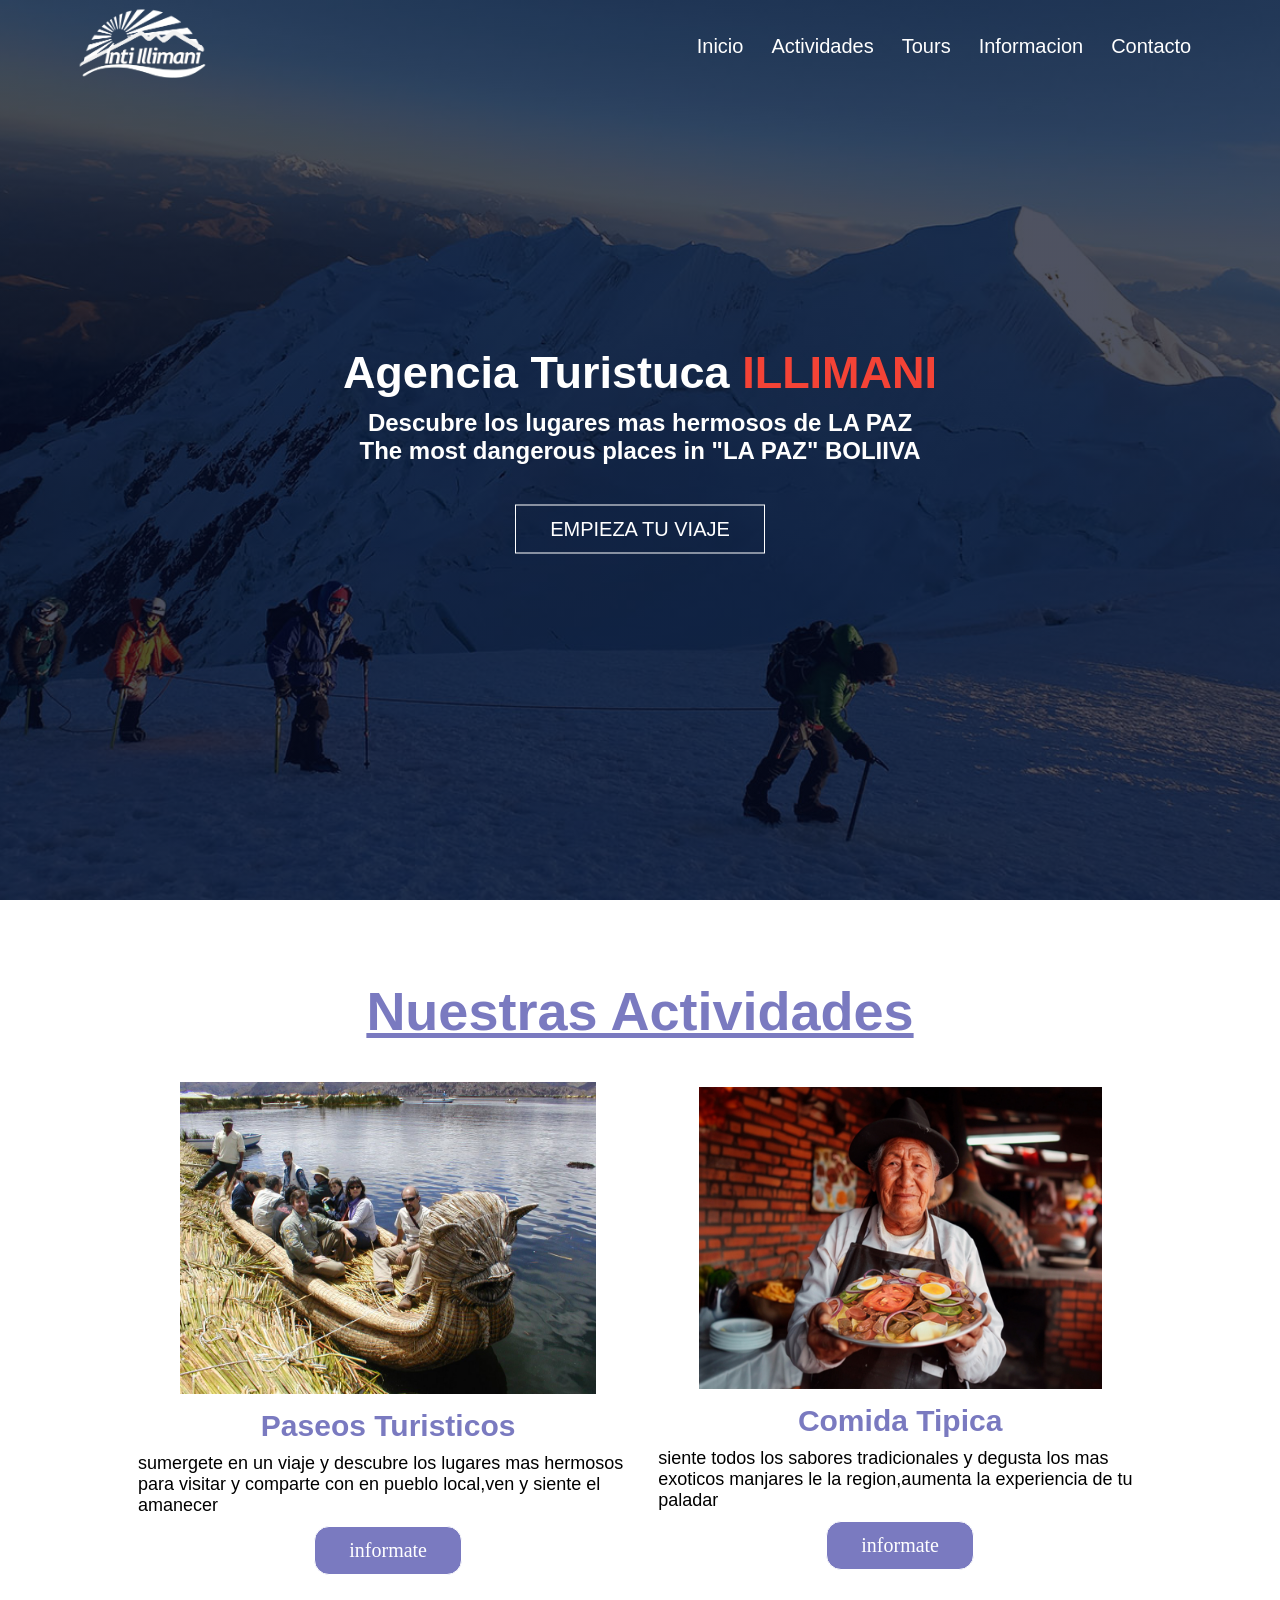
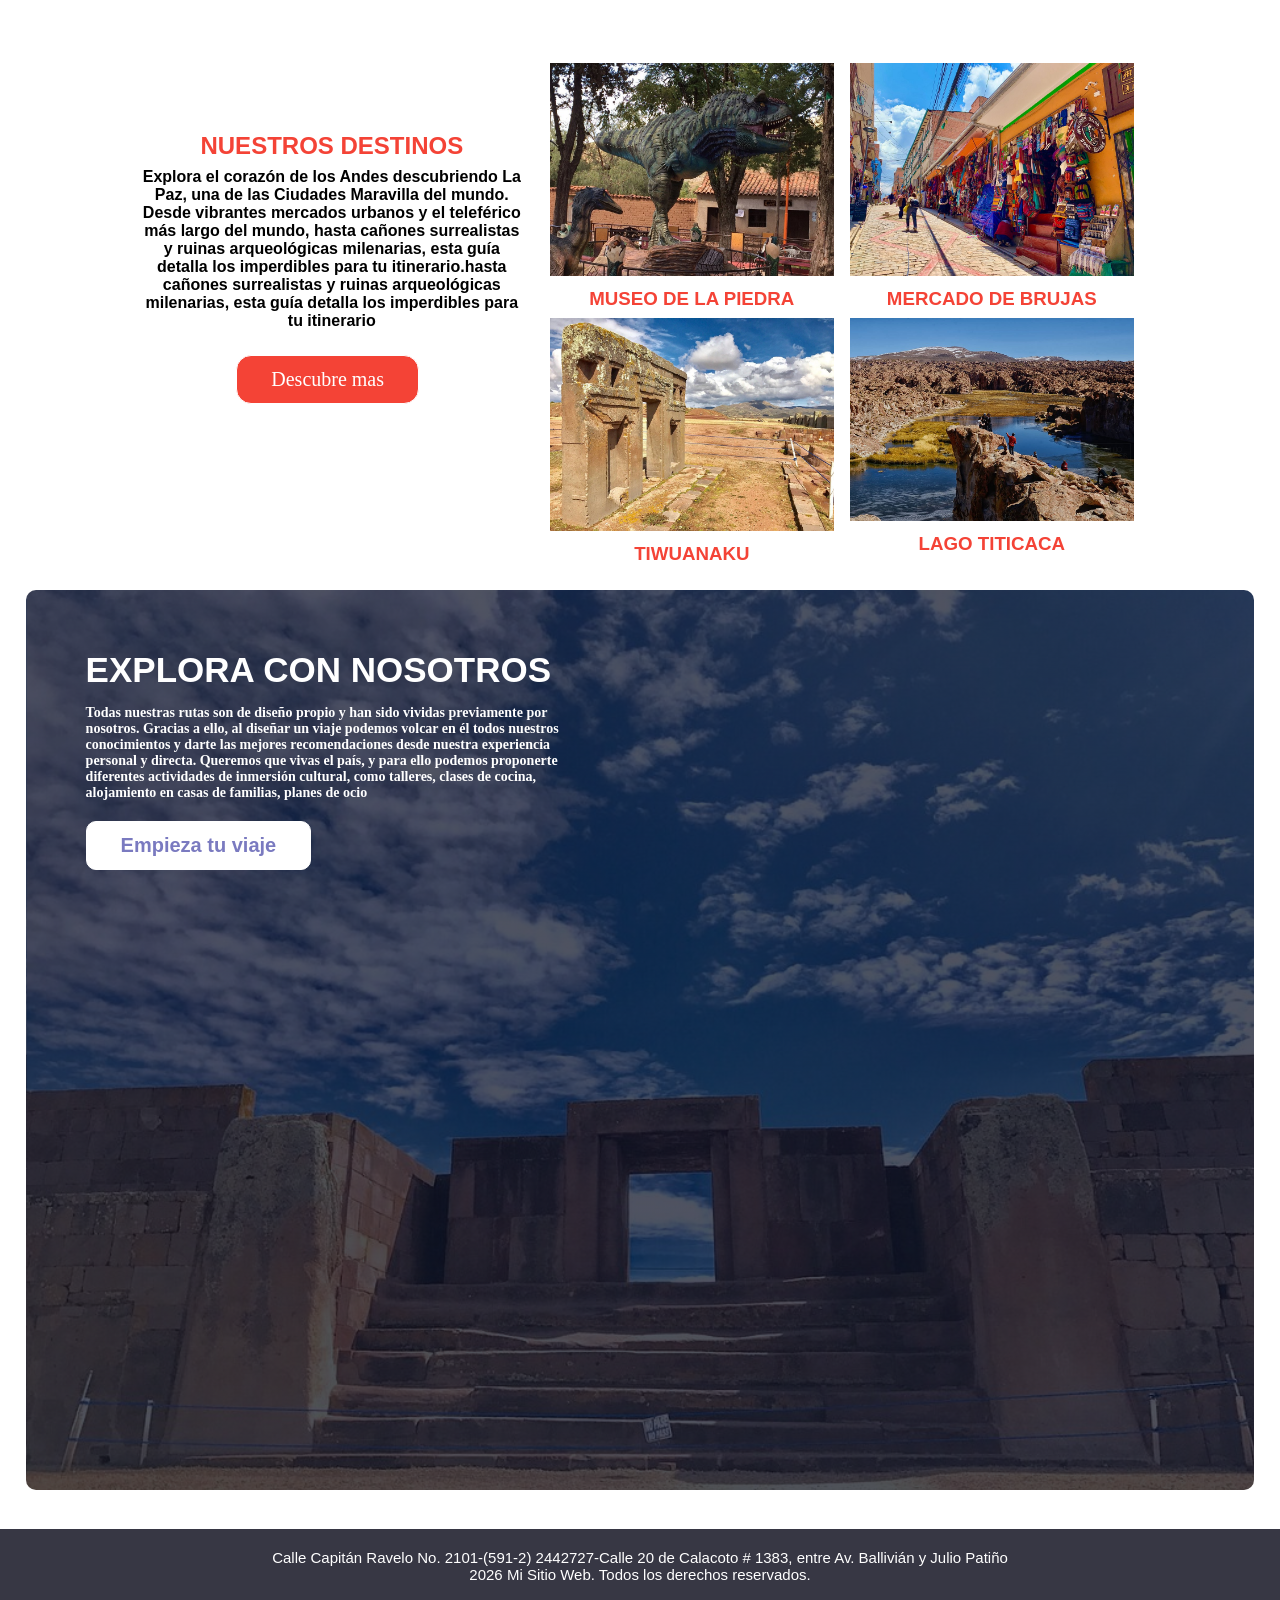
<file: index.html>
<!DOCTYPE html>
<html lang="en">
<head>
    <meta charset="UTF-8">
    <meta name="viewport" content="width=device-width, initial-scale=1.0">
    <title>Document</title>
    <link rel="stylesheet" href="stylepag1.css">
</head>
<body>
    <section class="header">
        <nav>
            <a href="index.html"><img src="imagenes/logo-white.png" alt=""></a>
            <div class="navl">
                <ul>
                    <li><a href="index.html">Inicio</a></li>
                    <li><a href="actividades.html">Actividades</a></li>
                    <li><a href="tours.html">Tours</a></li>
                    <li><a href="informacion.html">Informacion</a></li>
                    <li><a href="contacto.html">Contacto</a></li>
                </ul>
            </div>    
        </nav>
        <div class="text1">
            <h1>Agencia Turistuca   <samp class="illi">ILLIMANI</samp></h1>
            <h2>Descubre los lugares mas hermosos de LA PAZ <br>The most dangerous places in "LA PAZ" BOLIIVA</h2>
            <a href="" class="boton">EMPIEZA TU VIAJE</a>
        </div>


    </section>
    <section class="acti" id="activ">
        <div class="titulo">
            <h1>Nuestras Actividades</h1>
            
        </div>
        <div class="filas">
            <div class="colu">
                <img src="imagenes/Turismo-1-2.jpg" alt="">
                <h4>Paseos Turisticos</h4>
                <p>sumergete en un viaje y descubre los lugares mas hermosos para visitar y comparte con en pueblo local,ven y siente el amanecer </p>
                <a href="" class="boton">informate</a>
            </div>
            <div class="colu">
                <img src="imagenes/PLATOS-TIPICOS2-BLOG.jpg" alt="">
                <h4>Comida Tipica</h4>
                <p>siente todos los sabores tradicionales y degusta los mas exoticos manjares le la region,aumenta la experiencia de tu paladar  </p>
                <a href="" class="boton">informate</a>
            </div>

        </div>

    </section>
    <section class="tours">
        <div class="filat">
            <div class="colt">
                <h1>NUESTROS DESTINOS</h1>
                <P>Explora el corazón de los Andes descubriendo La Paz, una de las Ciudades Maravilla del mundo. Desde vibrantes mercados urbanos y el teleférico más largo del mundo, hasta cañones surrealistas y ruinas arqueológicas milenarias, esta guía detalla los imperdibles para tu itinerario.hasta cañones surrealistas y ruinas arqueológicas milenarias, esta guía detalla los imperdibles para tu itinerario</P>
                <a href="" class="boton">Descubre mas</a>
                </div>
                <div class="colimg">
                        <div class="ooo"><img src="imagenes/museo-de-la-piedras-cueva.jpg" alt="">   
                    <h3>MUSEO DE LA PIEDRA</h3></div>
             
                    
                    <div class="ooo"><img src="imagenes/mercado-de-las-brujas.jpg" alt="">
                    <h3>MERCADO DE BRUJAS</h3></div>
                    <div class="ooo"><img src="imagenes/photo1jpg.jpg" alt="">
                    <h3>TIWUANAKU</h3></div>
                    <div class="ooo"><img src="imagenes/eduardo-avaroa.jpg" alt="">
                    <h3>LAGO TITICACA</h3></div>

                </div>

            

        </div>    

    </section> 
    <section class="infor">
        <div class="explore">
        <h1>EXPLORA CON NOSOTROS</h1>
        <P>Todas nuestras rutas son de diseño propio y han sido vividas previamente por nosotros. Gracias a ello, al diseñar un viaje podemos volcar en él todos nuestros conocimientos y darte las mejores recomendaciones desde nuestra experiencia personal y directa. Queremos que vivas el país, y para ello podemos proponerte diferentes actividades de inmersión cultural, como talleres, clases de cocina, alojamiento en casas de familias, planes de ocio</P>
        <a href="" class="boton">Empieza tu viaje</a>
        </div> 

    </section>
    <section class="foter">
        <p>Calle Capitán Ravelo No. 2101-(591-2) 2442727-Calle 20 de Calacoto # 1383, entre Av. Ballivián y Julio Patiño</p>
        <p>2026 Mi Sitio Web. Todos los derechos reservados.</p>
    </section>
        
    
</body>
</html>
</file>
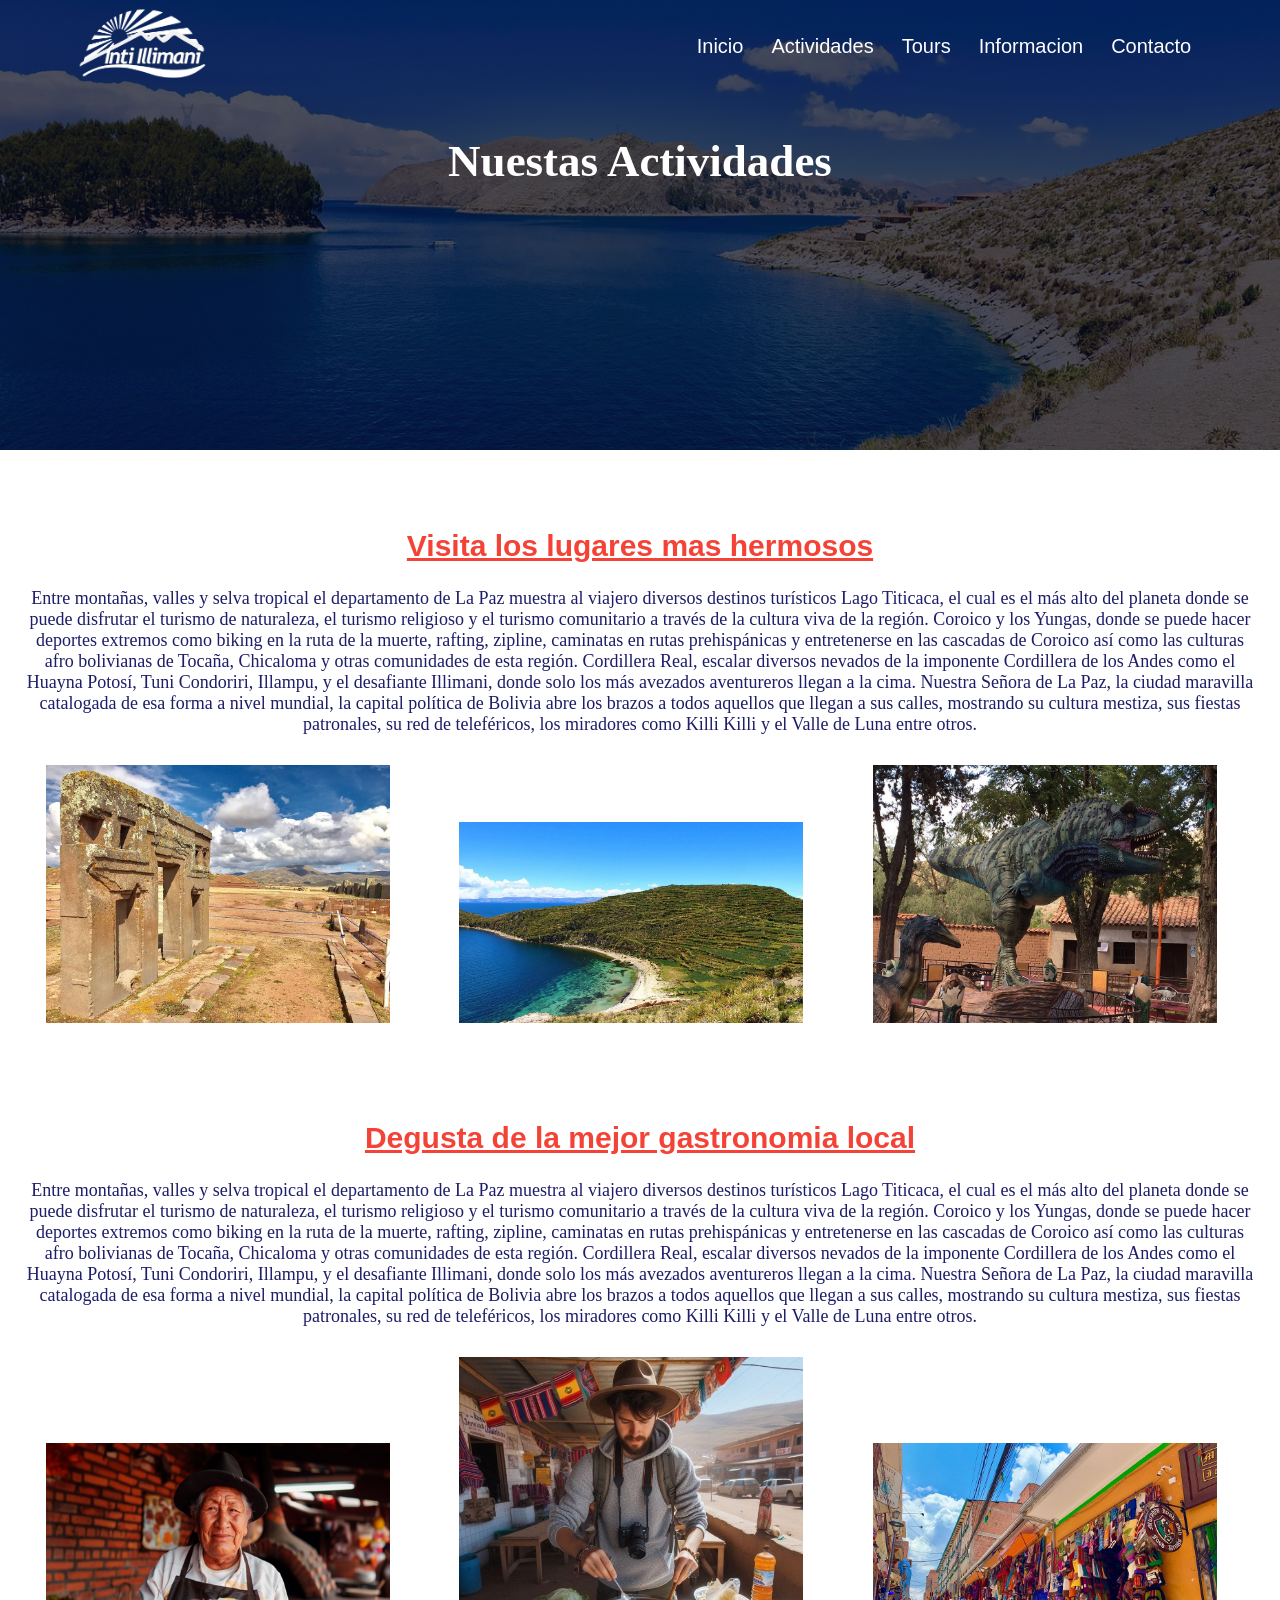
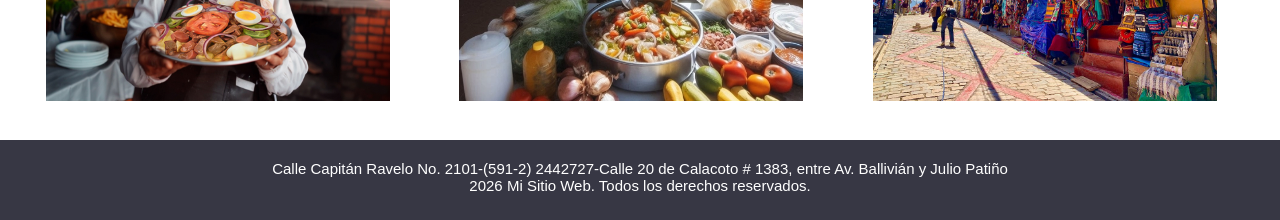
<file: actividades.html>
<!DOCTYPE html>
<html lang="en">
<head>
    <meta charset="UTF-8">
    <meta name="viewport" content="width=device-width, initial-scale=1.0">
    <title>Document</title>
    <link rel="stylesheet" href="stylepag1.css">
</head>
<body>
    <section class="subheader">
        <nav>
            <a href="index.html"><img src="imagenes/logo-white.png" alt=""></a>
            <div class="navl">
                <ul>
                    <li><a href="index.html">Inicio</a></li>
                    <li><a href="actividades.html">Actividades</a></li>
                    <li><a href="tours.html">Tours</a></li>
                    <li><a href="informacion.html">Informacion</a></li>
                    <li><a href="contacto.html">Contacto</a></li>
                </ul>
            </div>    
        </nav>
        <h1>Nuestas Actividades</h1>


    </section>
    <section class="activida">
        <div class="listac">
            <div class="via">
                <h1>Visita los lugares mas hermosos</h1>
                <p>Entre montañas, valles y selva tropical el departamento de La Paz muestra al viajero diversos destinos turísticos
                Lago Titicaca, el cual es el más alto del planeta donde se puede disfrutar el turismo de naturaleza, el turismo religioso y el turismo comunitario a través de la cultura viva de la región.
Coroico y los Yungas, donde se puede hacer deportes extremos como biking en la ruta de la muerte, rafting, zipline, caminatas en rutas prehispánicas y entretenerse en las cascadas de Coroico así como las culturas afro bolivianas de Tocaña, Chicaloma y otras comunidades de esta región.
Cordillera Real, escalar diversos nevados de la imponente Cordillera de los Andes como el Huayna Potosí, Tuni Condoriri, Illampu, y el desafiante Illimani, donde solo los más avezados aventureros llegan a la cima.
Nuestra Señora de La Paz, la ciudad maravilla catalogada de esa forma a nivel mundial, la capital política de Bolivia abre los brazos a todos aquellos que llegan a sus calles, mostrando su cultura mestiza, sus fiestas patronales, su red de teleféricos, los miradores como Killi Killi y el Valle de Luna entre otros.
</p>
    <div class="viai">
        <img src="imagenes/photo1jpg.jpg" alt="">
        <img src="imagenes/isla-del-sol.jpg" alt="">
        
        <img src="imagenes/museo-de-la-piedras-cueva.jpg" alt="">
    </div>
            </div>
        </div>
        <div class="listac">
            <div class="via">
                <h1>Degusta de la mejor gastronomia local</h1>
                <p>Entre montañas, valles y selva tropical el departamento de La Paz muestra al viajero diversos destinos turísticos
                Lago Titicaca, el cual es el más alto del planeta donde se puede disfrutar el turismo de naturaleza, el turismo religioso y el turismo comunitario a través de la cultura viva de la región.
Coroico y los Yungas, donde se puede hacer deportes extremos como biking en la ruta de la muerte, rafting, zipline, caminatas en rutas prehispánicas y entretenerse en las cascadas de Coroico así como las culturas afro bolivianas de Tocaña, Chicaloma y otras comunidades de esta región.
Cordillera Real, escalar diversos nevados de la imponente Cordillera de los Andes como el Huayna Potosí, Tuni Condoriri, Illampu, y el desafiante Illimani, donde solo los más avezados aventureros llegan a la cima.
Nuestra Señora de La Paz, la ciudad maravilla catalogada de esa forma a nivel mundial, la capital política de Bolivia abre los brazos a todos aquellos que llegan a sus calles, mostrando su cultura mestiza, sus fiestas patronales, su red de teleféricos, los miradores como Killi Killi y el Valle de Luna entre otros.
</p>
    <div class="viai">
        <img src="imagenes/PLATOS-TIPICOS2-BLOG.jpg" alt="">
        <img src="imagenes/153-image-407d137c-6a65-49a3-affc-2e7ca32bcad2_web.jpg.webp" alt="">
        
        <img src="imagenes/mercado-de-las-brujas.jpg" alt="">
    </div>
            </div>
        </div>
        
        
    </section>
    

    
    <section class="foter">
        <p>Calle Capitán Ravelo No. 2101-(591-2) 2442727-Calle 20 de Calacoto # 1383, entre Av. Ballivián y Julio Patiño</p>
        <p>2026 Mi Sitio Web. Todos los derechos reservados.</p>
    </section>
        
    
</body>
</html>
</file>
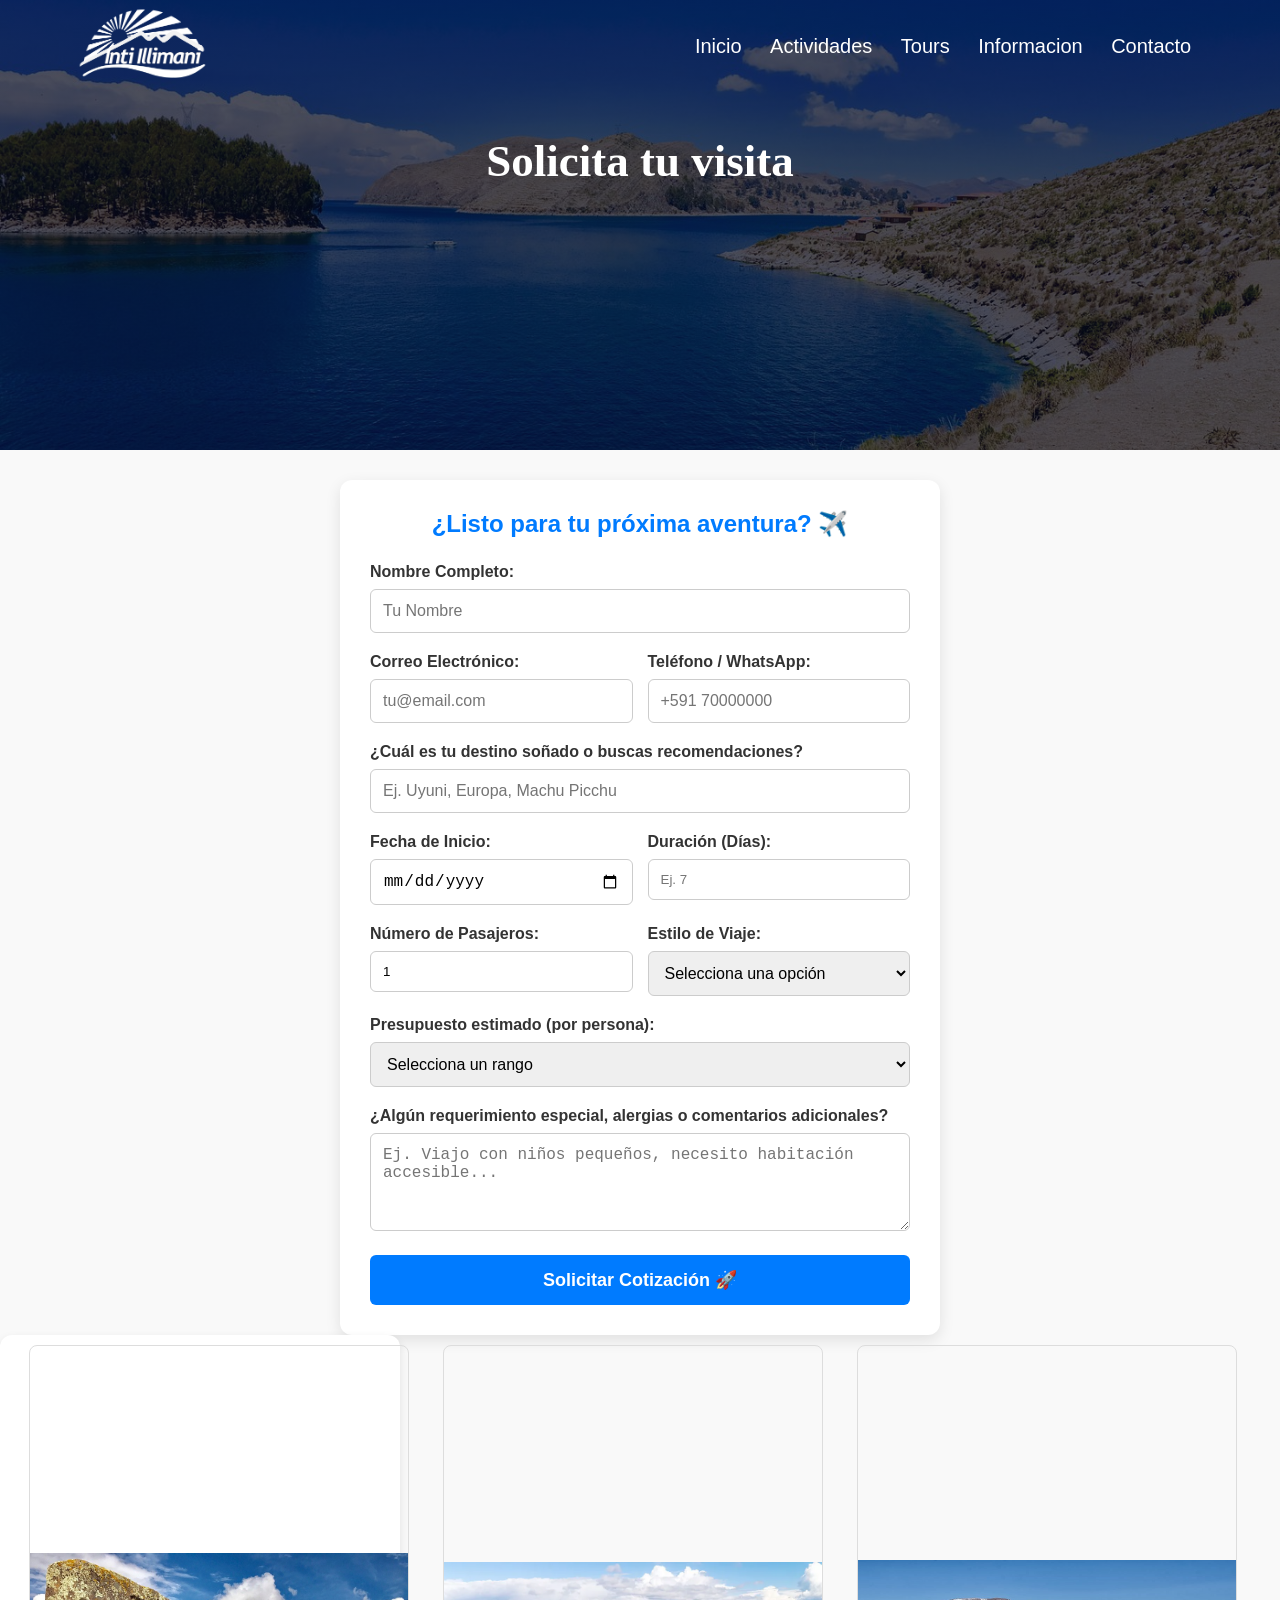
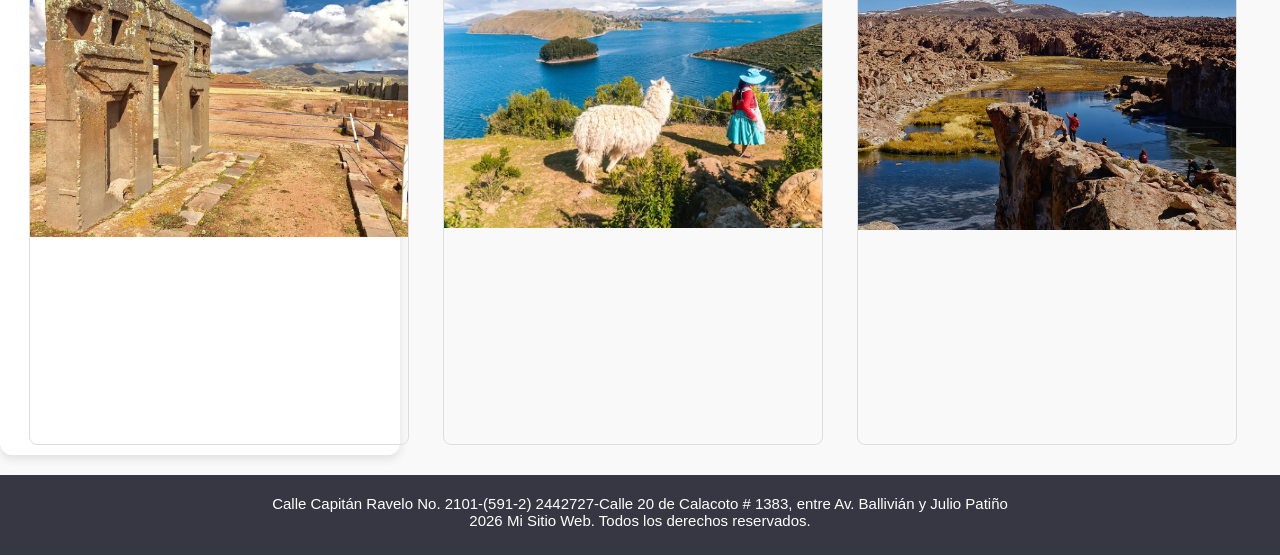
<file: contacto.html>
<!DOCTYPE html>
<html lang="en">
<head>
    <meta charset="UTF-8">
    <meta name="viewport" content="width=device-width, initial-scale=1.0">
    <title>Document</title>
    <link rel="stylesheet" href="sylecont.css">
</head>
<body>
    <section class="subheader">
        <nav>
            <a href="index.html"><img src="imagenes/logo-white.png" alt=""></a>
            <div class="navl">
                <ul>
                    <li><a href="index.html">Inicio</a></li>
                    <li><a href="actividades.html">Actividades</a></li>
                    <li><a href="tours.html">Tours</a></li>
                    <li><a href="informacion.html">Informacion</a></li>
                    <li><a href="contacto.html">Contacto</a></li>
                </ul>
            </div>    
        </nav>
        <h1>Solicita tu visita</h1>
        </section>
    <section class="sssa"></section>
    <div class="dosp"></div>        
        <div class="form-container">
        <h2>¿Listo para tu próxima aventura? ✈️</h2>
        <form action="#" method="POST" id="agencia-viajes-form">
            
            <!-- Datos Personales -->
            <div class="form-group">
                <label for="nombre">Nombre Completo:</label>
                <input type="text" id="nombre" name="nombre" required placeholder="Tu Nombre">
            </div>

            <div class="inline-group">
                <div class="form-group">
                    <label for="email">Correo Electrónico:</label>
                    <input type="email" id="email" name="email" required placeholder="tu@email.com">
                </div>
                <div class="form-group">
                    <label for="telefono">Teléfono / WhatsApp:</label>
                    <input type="tel" id="telefono" name="telefono" required placeholder="+591 70000000">
                </div>
            </div>

            <!-- Detalles del Viaje -->
            <div class="form-group">
                <label for="destino">¿Cuál es tu destino soñado o buscas recomendaciones?</label>
                <input type="text" id="destino" name="destino" list="destinos" required placeholder="Ej. Uyuni, Europa, Machu Picchu">
                <datalist id="destinos">
                    <option value="Salar de Uyuni"></option>
                    <option value="La Paz (Lago Titicaca / Camino de la Muerte)"></option>
                    <option value="Europa (Múltiples países)"></option>
                    <option value="Caribe (Todo incluido)"></option>
                </datalist>
            </div>

            <div class="inline-group">
                <div class="form-group">
                    <label for="fecha_ida">Fecha de Inicio:</label>
                    <input type="date" id="fecha_ida" name="fecha_ida" required>
                </div>
                <div class="form-group">
                    <label for="duracion">Duración (Días):</label>
                    <input type="number" id="duracion" name="duracion" min="1" placeholder="Ej. 7" style="width: 100%; padding: 12px; border: 1px solid #ccc; border-radius: 6px;" required>
                </div>
            </div>

            <div class="inline-group">
                <div class="form-group">
                    <label for="pasajeros">Número de Pasajeros:</label>
                    <input type="number" id="pasajeros" name="pasajeros" min="1" value="1" style="width: 100%; padding: 12px; border: 1px solid #ccc; border-radius: 6px;" required>
                </div>
                <div class="form-group">
                    <label for="estilo">Estilo de Viaje:</label>
                    <select id="estilo" name="estilo" required>
                        <option value="" disabled selected>Selecciona una opción</option>
                        <option value="aventura">Aventura y Naturaleza</option>
                        <option value="relax">Relax / Playa</option>
                        <option value="cultural">Cultural e Histórico</option>
                        <option value="luna-miel">Luna de Miel</option>
                        <option value="todo-incluido">Todo Incluido</option>
                    </select>
                </div>
            </div>

            <div class="form-group">
                <label for="presupuesto">Presupuesto estimado (por persona):</label>
                <select id="presupuesto" name="presupuesto" required>
                    <option value="" disabled selected>Selecciona un rango</option>
                    <option value="bajo">Económico (Menos de $300)</option>
                    <option value="medio">Medio ($300 - $1000)</option>
                    <option value="alto">Alto ($1000 - $3000)</option>
                    <option value="lujo">Lujo (Más de $3000)</option>
                </select>
            </div>

            <div class="form-group">
                <label for="comentarios">¿Algún requerimiento especial, alergias o comentarios adicionales?</label>
                <textarea id="comentarios" name="comentarios" rows="4" placeholder="Ej. Viajo con niños pequeños, necesito habitación accesible..."></textarea>
            </div>

            <button type="submit">Solicitar Cotización 🚀</button>
        </form>
    </div>
    <div class="contenedor-imagenes">
        <img src="imagenes/photo1jpg.jpg" alt="Imagen 1 pasable">
        <img src="imagenes/turismo-fotografico-bolivia-magri-tour-operator-8.webp" alt="Imagen 2 pasable">
        <img src="imagenes/eduardo-avaroa.jpg" alt="Imagen 3 pasable">
    </div>
</div>            
</section>         
            
    <section class="foter">
        <p>Calle Capitán Ravelo No. 2101-(591-2) 2442727-Calle 20 de Calacoto # 1383, entre Av. Ballivián y Julio Patiño</p>
        <p>2026 Mi Sitio Web. Todos los derechos reservados.</p>
    </section>
        
    
</body>
</html>
</file>
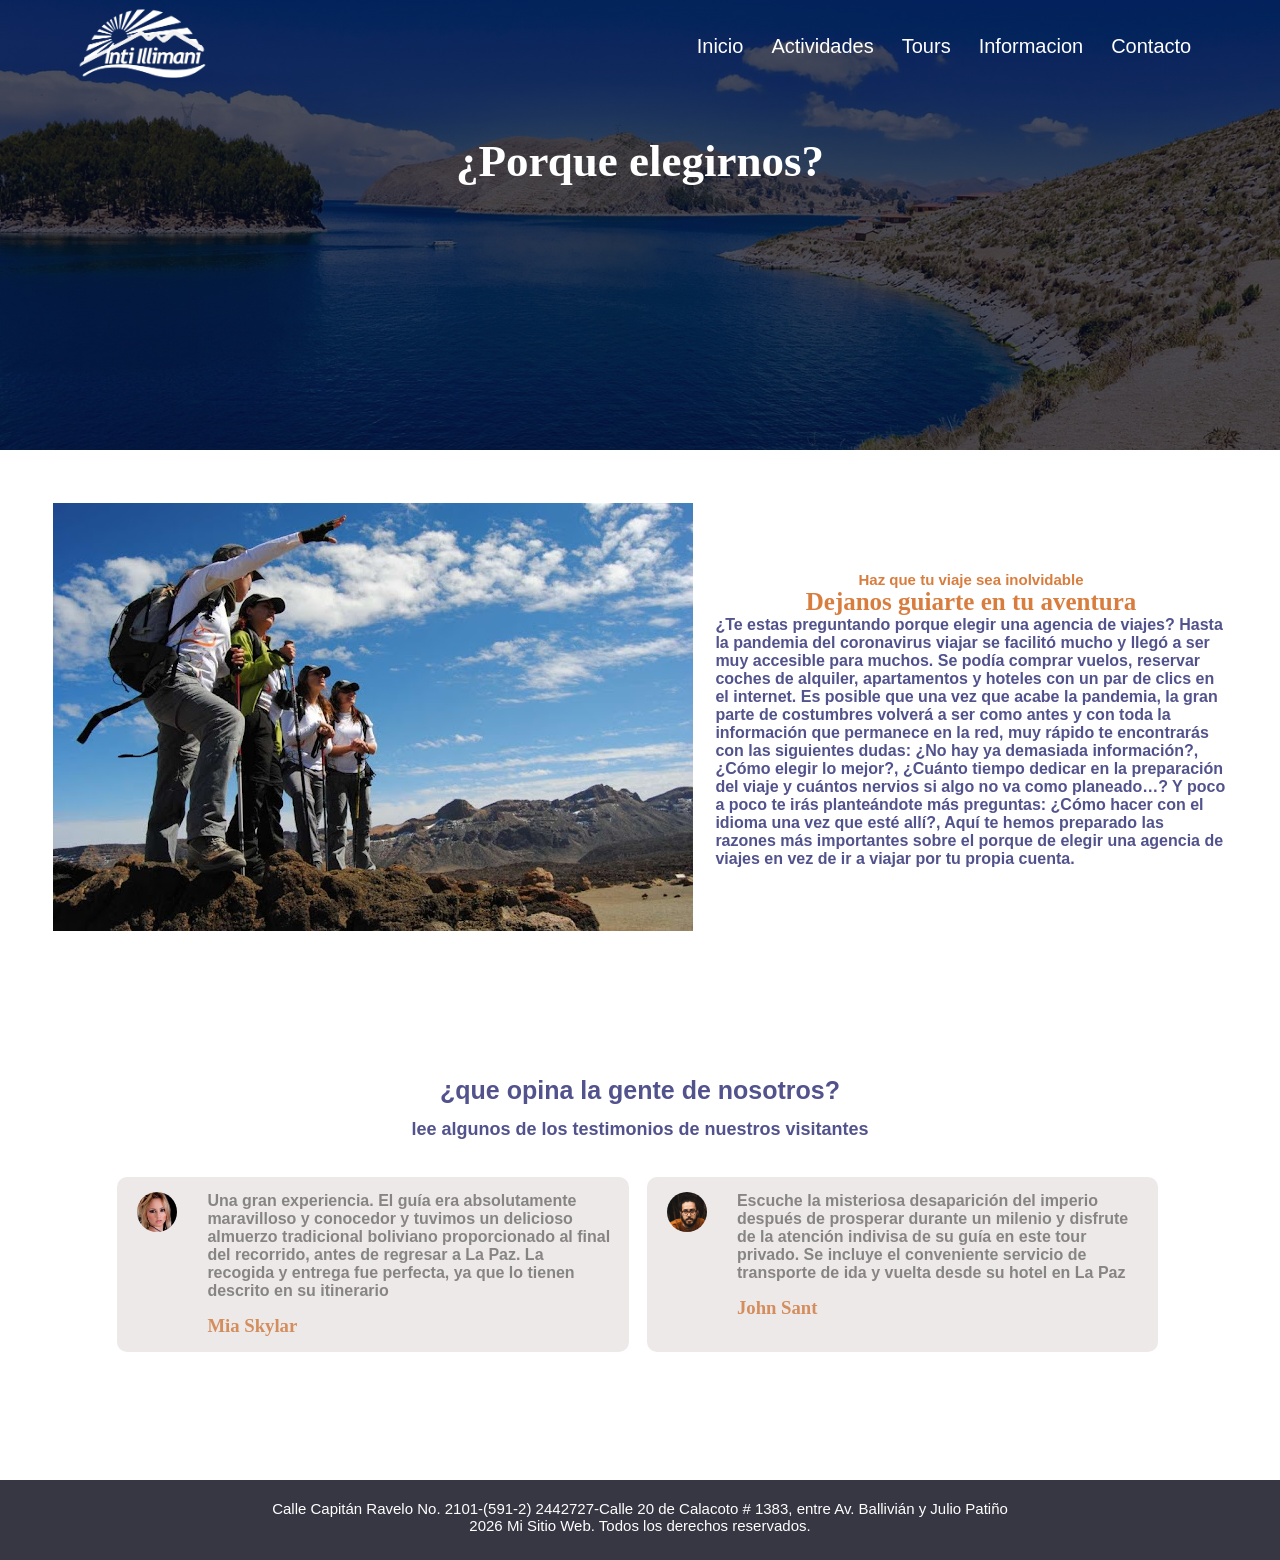
<file: informacion.html>
<!DOCTYPE html>
<html lang="en">
<head>
    <meta charset="UTF-8">
    <meta name="viewport" content="width=device-width, initial-scale=1.0">
    <title>Document</title>
    <link rel="stylesheet" href="stylepag1.css">
</head>
<body>
    <section class="subheader">
        <nav>
            <a href="index.html"><img src="imagenes/logo-white.png" alt=""></a>
            <div class="navl">
                <ul>
                    <li><a href="index.html">Inicio</a></li>
                    <li><a href="actividades.html">Actividades</a></li>
                    <li><a href="tours.html">Tours</a></li>
                    <li><a href="informacion.html">Informacion</a></li>
                    <li><a href="contacto.html">Contacto</a></li>
                </ul>
            </div>    
        </nav>
        <h1>¿Porque elegirnos?</h1>
        </section>
        <section class="testi">
            <div class="nuev">
                <div class="lifan">
                        <div class="imggg"><img src="imagenes/guias.jpg" alt="">   
                    </div>
                    <div class="ppp">
                <h5>Haz que tu viaje sea inolvidable</h5>        
                <h1>Dejanos guiarte en tu aventura</h1>
                <P>¿Te estas preguntando porque elegir una agencia de viajes? Hasta la pandemia del coronavirus viajar se facilitó mucho y llegó a ser muy accesible para muchos. Se podía comprar vuelos, reservar coches de alquiler, apartamentos y hoteles con un par de clics en el internet. Es posible que una vez que acabe la pandemia, la gran parte de costumbres volverá a ser como antes y con toda la información que permanece en la red, muy rápido te encontrarás con las siguientes dudas: ¿No hay ya demasiada información?, ¿Cómo elegir lo mejor?, ¿Cuánto tiempo dedicar en la preparación del viaje y cuántos nervios si algo no va como planeado…? Y poco a poco te irás planteándote más preguntas: ¿Cómo hacer con el idioma una vez que esté allí?, Aquí te hemos preparado las razones más importantes sobre el porque de elegir una agencia de viajes en vez de ir a viajar por tu propia cuenta.</P>
                
                </div>
            </div>
        

        

        </section>  
        <section class="datosi">
            <h1>¿que opina la gente de nosotros?</h1>
            <p>lee algunos de los testimonios de nuestros visitantes</p>

        </section> 
        <div class="perso">
            <div class="persod">
                <img src="imagenes/user1.jpg" alt="">
                <div>
                    <p>Una gran experiencia. El guía era absolutamente maravilloso y conocedor y tuvimos un delicioso almuerzo tradicional boliviano proporcionado al final del recorrido, antes de regresar a La Paz. La recogida y entrega fue perfecta, ya que lo tienen descrito en su itinerario</p>
                    <h3>Mia Skylar</h3>
                </div>    
            </div>
             <div class="persod">
                <img src="imagenes/user2.jpg" alt="">
                <div>
                    <p> Escuche la misteriosa desaparición del imperio después de prosperar durante un milenio y disfrute de la atención indivisa de su guía en este tour privado. Se incluye el conveniente servicio de transporte de ida y vuelta desde su hotel en La Paz </p>
                    <h3>John Sant</h3>
                </div>    
            </div>
        </div>
        

    <section class="foter">
        <p>Calle Capitán Ravelo No. 2101-(591-2) 2442727-Calle 20 de Calacoto # 1383, entre Av. Ballivián y Julio Patiño</p>
        <p>2026 Mi Sitio Web. Todos los derechos reservados.</p>
    </section>
        
    
</body>
</html>
</file>
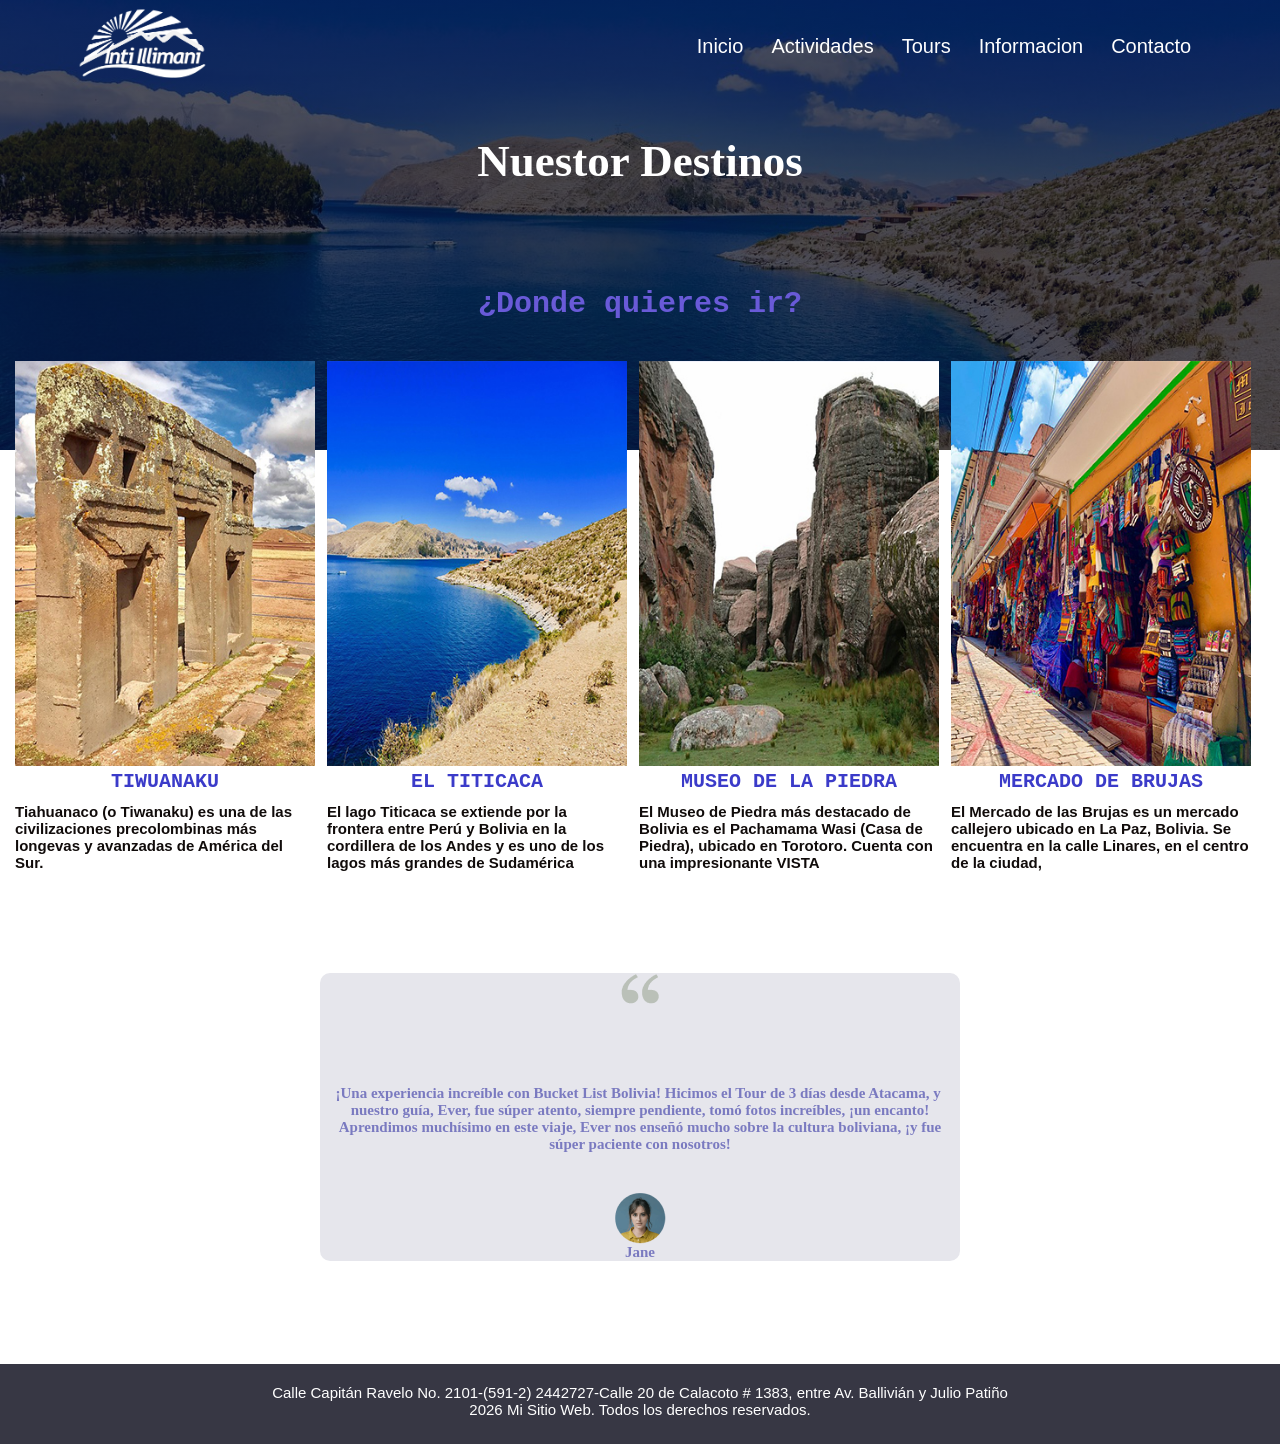
<file: tours.html>
<!DOCTYPE html>
<html lang="en">
<head>
    <meta charset="UTF-8">
    <meta name="viewport" content="width=device-width, initial-scale=1.0">
    <title>Document</title>
    <link rel="stylesheet" href="stylepag1.css">
</head>
<body>
    <section class="subheader">
        <nav>
            <a href="index.html"><img src="imagenes/logo-white.png" alt=""></a>
            <div class="navl">
                <ul>
                    <li><a href="index.html">Inicio</a></li>
                    <li><a href="actividades.html">Actividades</a></li>
                    <li><a href="tours.html">Tours</a></li>
                    <li><a href="informacion.html">Informacion</a></li>
                    <li><a href="contacto.html">Contacto</a></li>
                </ul>
            </div>    
        </nav>
        <h1>Nuestor Destinos</h1>
        <section class="tou">
            <div class="contenido">
                <div class="title">
                    <h1>¿Donde quieres ir?</h1>
                </div>
                <div class="servisios">
                    
                    <div class="servisio">
                    <img src="imagenes/s1.jpg" alt="">
                    <h3>TIWUANAKU</h3>
                    <p>Tiahuanaco (o Tiwanaku) es una de las civilizaciones precolombinas más longevas y avanzadas de América del Sur.</p>
                

                    </div>
                    <div class="servisio">
                    <img src="imagenes/s2.jpg" alt="">
                    <h3>EL TITICACA</h3>
                    <p>El lago Titicaca se extiende por la frontera entre Perú y Bolivia en la cordillera de los Andes y es uno de los lagos más grandes de Sudamérica </p>
                

                    </div>
                    <div class="servisio">
                    <img src="imagenes/s3.jpg" alt="">
                    <h3>MUSEO DE LA PIEDRA</h3>
                    <p>El Museo de Piedra más destacado de Bolivia es el Pachamama Wasi (Casa de Piedra), ubicado en Torotoro. Cuenta con una impresionante VISTA </p>
                

                    </div>
                    <div class="servisio">
                    <img src="imagenes/s4.jpg" alt="">
                    <h3>MERCADO DE BRUJAS</h3>
                    <p>El Mercado de las Brujas es un mercado callejero ubicado en La Paz, Bolivia. Se encuentra en la calle Linares, en el centro de la ciudad, </p>
                

                    </div>
                </div>    
            </div>

        </section>  
        <section class="testitours">
            <div class="contenidot">
                <img src="imagenes/quote.png" alt="">
                <h1>¡Una experiencia increíble con Bucket List Bolivia! Hicimos el Tour de 3 días desde Atacama, y ​​nuestro guía, Ever, fue súper atento, siempre pendiente, tomó fotos increíbles, ¡un encanto! Aprendimos muchísimo en este viaje, Ever nos enseñó mucho sobre la cultura boliviana, ¡y fue súper paciente con nosotros!</h1>
                <div class="profile">
                    <img src="imagenes/profile.png" alt="">
                    <h4>Jane </h4>
                </div>    
            </div>
        </section>


    

    
    <section class="foter">
        <p>Calle Capitán Ravelo No. 2101-(591-2) 2442727-Calle 20 de Calacoto # 1383, entre Av. Ballivián y Julio Patiño</p>
        <p>2026 Mi Sitio Web. Todos los derechos reservados.</p>
    </section>
        
    
</body>
</html>
</file>
<file: stylepag1.css>
html    {
        scroll-behavior: smooth;
    }
    
    
    *   {
        margin: 0%;
        padding: 0%;
        box-sizing: border-box;
    }
    a{
        text-decoration: none;
    }
    
    .header {
        min-height: 100vh;
        width: 100%;
        background-image: linear-gradient(rgba(4,9,30,0.7),rgba(4,9,30,0.7)),url(imagenes/Bolivia-369-2.jpg);
        background-size: cover;
        background-position: center;
        position: relative;
    }
    nav {
        display: flex;
        padding: 0.5% 6%;
        justify-content: space-between;
        align-items: center;
    }
    nav img {
        width: 130px;
        
        
    }
    .navl   {
        flex: 1;
        text-align: right;
    }
    .navl ul li{
        list-style: none;
        display: inline-block;
        padding: 6px 12px;
        position: relative;
    }
    .navl ul li a{
        color: white;
        text-decoration: none;
        font-size: 20px;
        font-family: 'Trebuchet MS', 'Lucida Sans Unicode', 'Lucida Grande', 'Lucida Sans', Arial, sans-serif;
    }
    .navl ul li::after  {
        content:"";
        width: 0%;
        height: 2px;
        background: #f44336;
        display: block;
        margin: auto;
        transition: 0.5s;
    }
    .navl ul li:hover::after    {
        width: 100%;
    }
    .text1  {
        width: 90%;
        color: white;
        position: absolute;
        top: 50%;
        left: 50%; 
        transform: translate(-50%,-50%);
        text-align: center;

    }.text1 h1{
        font-family: 'Trebuchet MS', 'Lucida Sans Unicode', 'Lucida Grande', 'Lucida Sans', Arial, sans-serif;
        font-size: 45px;
    }
    .text1 h2{
        margin: 10px 0 40px;
        font-family: 'Trebuchet MS', 'Lucida Sans Unicode', 'Lucida Grande', 'Lucida Sans', Arial, sans-serif;
    }
    .text1 .illi    {
        color: #f44336;
        font-family: 'Trebuchet MS', 'Lucida Sans Unicode', 'Lucida Grande', 'Lucida Sans', Arial, sans-serif;
    }
    .boton   {
        display: inline-block;
        text-decoration: none;
        color: white;
        border: 1px solid #fff;
        padding: 12px 34px;
        font-size: 20px;
        background: transparent;
        position: relative;
        cursor: pointer;

    }
    .boton:hover{
        border: 1px solid #f44336;
        background: #f44336;
        transition: 1s;

    }
    .text1 a{
        font-family: 'Trebuchet MS', 'Lucida Sans Unicode', 'Lucida Grande', 'Lucida Sans', Arial, sans-serif;
        font-size: 20px;
    }
    .acti   {
        width: 80%;
        margin: 80px auto;
    }
    .titulo {
        text-align: center;
        font-size: 4vmin;
        color: #7a7ac0;
        padding-bottom: 40px;
        font-family: 'Trebuchet MS', 'Lucida Sans Unicode', 'Lucida Grande', 'Lucida Sans', Arial, sans-serif;
        text-decoration: underline #7a7ac0;

    }
    .filas {
        display: flex;
        justify-content: space-between;
        align-items: center;
        width: 100%;

        
    }
    .colu img   {
        width: 80%;
        justify-content: center;
        align-items: center;
        padding-bottom: 15px;
    }
    .filas .colu   {
        display: flex;
        flex-direction: column;
        align-items: center;

    }
    .colu h4    {
        font-family: 'Segoe UI', Tahoma, Geneva, Verdana, sans-serif;
        font-size: 30px;
        color: #7a7ac0;
        
    }
    .colu p{
        font-family: 'Trebuchet MS', 'Lucida Sans Unicode', 'Lucida Grande', 'Lucida Sans', Arial, sans-serif;
        font-size: 18px;
        padding: 10px 10px;
    }
    .colu a{
        background-color: #7a7ac0;
        color: #fff;
        border-radius: 15px;
    }
    .tours .colimg  {
        display: flex;
        flex-wrap: wrap;

    }
    .colimg .ooo img{
        width: 300px;
        justify-content: center;
        text-align: left;
        padding: 8px 8px;
    }
    .tours .filat  {
        display: flex;
        flex-direction: row;
    }
    .tours .filat .colt {
        width: 50%;
        margin-left: 11%;
        padding-right: 19px;
        align-items: center;
        padding-top: 6%;
    }
    .tours  {
        margin-bottom: 25px;
    }
    .ooo h3 {
        text-align: center;
        font-family: 'Trebuchet MS', 'Lucida Sans Unicode', 'Lucida Grande', 'Lucida Sans', Arial, sans-serif;
        color: #f44336;
    }
    .colt h1{
        text-align: center;
        font-family: 'Trebuchet MS', 'Lucida Sans Unicode', 'Lucida Grande', 'Lucida Sans', Arial, sans-serif;
        color: #f44336;
        margin-bottom: 8px;
    }
    .colt p{
        text-align: center;
        font-family: 'Segoe UI', Tahoma, Geneva, Verdana, sans-serif;
        margin-top: 8px;
        margin-bottom: 25px;
        font-weight: bold;
    }
    .colt a{
        color: #fff;
        background-color: #f44336;
        border-radius: 15px;
        
        font-size: 20px;
        margin-left: 25%;
    }
    .infor  {
        width: 100% auto;
        height: 100vh;
        background-image: linear-gradient(rgba(4,9,30,0.7),rgba(4,9,30,0.7)),url(imagenes/photo3jpg.jpg);
        
        border-radius: 10px;
        background-position: center;
        background-size: cover;
        display: flex;
        margin-bottom: 3%;
        margin-left: 2%;
        margin-right: 2%;
        

    }
    .explore    {
        width: 50%;
        padding: 60px;

    }
    .explore h1{
        font-family: Verdana, Geneva, Tahoma, sans-serif;
        font-size: 35px;
        color: #fff;
        padding-bottom: 15px;

    }
    .explore p{
        font-family: Cambria, Cochin, Georgia, Times, 'Times New Roman', serif;
        color: #fff;
        font-weight: bold;
        font-size: 14px;
        margin-bottom: 20px;
    }
    .explore a  {
        background-color: #fff;
        color: #7a7ac0;
        font-family: 'Lucida Sans', 'Lucida Sans Regular', 'Lucida Grande', 'Lucida Sans Unicode', Geneva, Verdana, sans-serif;
        font-size: 20px;
        font-weight: bold;
        border-radius: 10px;
    }
    .foter  {
        width: 100%;
        height: 80px;
        padding: 20px 40px;
        background: #373744;
        text-align: center;
        color: #fff;
        font-family: 'Trebuchet MS', 'Lucida Sans Unicode', 'Lucida Grande', 'Lucida Sans', Arial, sans-serif;
        font-size: 15px;
        margin-top: 20px;

    }
    img {
        transition: transform .3s ease;
    }
    img:hover   {
        transform: scale(1.1);
    }

    /*-------------tours----------*/

    .subheader  {
        height: 50vh;
        width: 100%;
        background-image: linear-gradient(rgba(4,9,30,0.7),rgba(4,9,30,0.7)),url(imagenes/titicacasee.jpg);
        background-position: center;
        background-size: cover;
        text-align: center;
        color: #fff;

    }
    .subheader h1{
        margin-top: 40px;
        font-family: Cambria, Cochin, Georgia, Times, 'Times New Roman', serif;
        font-size: 45px;

    }
    .listac  {
        display: flex;
        
        
        
        
        

    }
    .viai img   {
        
        align-items: center;
        justify-content: space-between;
        width: 30%;
        margin-left: 2%;

        
        margin-top: 20px;
        margin-bottom: 15px;
        padding-left: 20px;
        padding-right: 20px;
        }
        .via h1{
            text-align: center;
            padding: 15px;
            font-family: 'Trebuchet MS', 'Lucida Sans Unicode', 'Lucida Grande', 'Lucida Sans', Arial, sans-serif;
            font-size: 30px;
            color: #f44336;
            text-decoration: underline #f44336;
            margin-top: 5%;
        }
        .via p{
            text-align: center;
            padding: 10px 20px;
            font-family: Cambria, Cochin, Georgia, Times, 'Times New Roman', serif;
            color: #1d1d69;
            font-size: 18px;

        }
        .title h1{
            text-align: center;
            font-family: monospace;
            font-size: 30px;
            margin-top: 100px;
            color: #695ad8;

        }
        .servisios  {
            margin-top: 40px;
            display: flex;
            gap: 12px;
            padding-left: 15px;
            margin-bottom: 5%;
        }
        .servisio {
            width: 300px;
        }
        .servisio img   {
            max-width: 100%;
            transition: none;
            transform: none;
        }
        .servisio h3    {
            color: #3b3bc9;
            font-family: monospace;
            font-size: 20px;
            padding-bottom: 10px;
        }
        .servisio p{
            color: #100b0a;
            font-family: 'Trebuchet MS', 'Lucida Sans Unicode', 'Lucida Grande', 'Lucida Sans', Arial, sans-serif;
            font-size: 15px;
            font-weight: bold;
            text-align: left;
        }
        .blogcont   {
            margin: auto;
            display: flex;
            flex-direction: column;
        }
        
        
        .lifan {
            display: flex;
            flex-direction: row;
            padding: 15px;
            margin: 3%;
            justify-content: center;
            align-items: center;


        }
        .ppp    {
            padding-left: 22px;
            text-align: left;
        }
        .ppp h5{
            text-align: center;
            color: #d97d3f;
            font-family: Verdana, Geneva, Tahoma, sans-serif;
            font-size: 15px;
        }
        .ppp h1{
            text-align: center;
            color: #d97d3f;
            font-family: 'Times New Roman', Times, serif;
            font-size: 25px;

        }
        .ppp p{
            font-family: 'Segoe UI', Tahoma, Geneva, Verdana, sans-serif;
            color: #52528d;
            font-weight: bold;
        }
        .lifan img{
            transform: none;
            transition: none;
        }
        .testitours     {
            background: #e6e6ec;
            align-items: center;
            margin-left: 25%;
            margin-right: 25%;
            margin-top: 8%;
            margin-bottom: 8%;
            border-radius: 10px;
            

        }
        .testitours .contenidot {
            display: flex;
            flex-direction: column;
            align-items: center;
            max-width: 700px;
            gap: 30px;
            
        }
        .testitours .profile {
            display: flex;
            flex-direction: column;
            align-items: center;
            justify-content: center;
            color: #7a7ac0;
            
            

        }
        .contenidot h1{
            font-size: 15px;
            font-family: "forum";
            color: #7a7ac0;
            padding: 10px;
            text-align: center;
        }
        .profile h4 {
            font-size: 15px;
            font-family: "forum";
            color: #7a7ac0;
        }
        .datosi  {
            text-align: center;
            padding-top: 80px;
            padding-bottom: 15px;

        }
        .perso  {
            display: flex;
            flex-direction: row;
            gap: 18px;
            padding: 15px;
            padding-right: 0%;
            margin-left: 8%;
        }
        .persod {
            flex-basis: 44%;
            border-radius: 10px;
            margin-bottom: 8%;
            text-align: left;
            background: #ede9e8;
            padding: 15px;
            cursor: pointer;
            display: flex;
            justify-content: center;
        }
        .persod img {
            height: 40px;
            margin-left: 5px;
            margin-right: 30px;
            border-radius: 50%;
        }
        .datosi h1{
            padding: 7px;
            font-family: sans-serif;
            color: #52528d;
            font-size: 25px;
        }
        .datosi p{
            padding: 7px;
            font-family: sans-serif;
            color: #52528d;
            font-size: 18px;
            font-weight: bold;

        }
        .persod p{
            padding: 0%;
            font-family: 'Trebuchet MS', 'Lucida Sans Unicode', 'Lucida Grande', 'Lucida Sans', Arial, sans-serif;
            color: #878583;
            font-weight: bold;

        }
        .persod h3{
            margin-top: 15px;
            text-align: left;
            font-family: Cambria, Cochin, Georgia, Times, 'Times New Roman', serif;
            color: #d48d5d;
        }
        .contt      {
            margin-top: 15%;
            margin-bottom: 15%;
            display: flex;
            flex-direction: column;
        }
</file>
<file: sylecont.css>
:root {
            --primary: #007BFF;
            --primary-dark: #0056b3;
            --text-color: #333;
            --bg-color: #f9f9f9;
        }

        body {
            font-family: 'Segoe UI', Tahoma, Geneva, Verdana, sans-serif;
            background-color: var(--bg-color);
            color: var(--text-color);
            margin: 0;
            padding: 0px;
        }

        .form-container {
            max-width: 600px;
            margin: 0 auto;
            background: #fff;
            padding: 30px;
            border-radius: 12px;
            box-shadow: 0 5px 15px rgba(0,0,0,0.1);
        }

        h2 {
            text-align: center;
            color: var(--primary);
            margin-bottom: 25px;
        }

        .form-group {
            margin-bottom: 20px;
        }

        label {
            display: block;
            margin-bottom: 8px;
            font-weight: 600;
        }

        input[type="text"],
        input[type="email"],
        input[type="tel"],
        input[type="date"],
        select,
        textarea {
            width: 100%;
            padding: 12px;
            border: 1px solid #ccc;
            border-radius: 6px;
            box-sizing: border-box;
            font-size: 16px;
            transition: border-color 0.3s;
        }

        input:focus, select:focus, textarea:focus {
            border-color: var(--primary);
            outline: none;
        }

        .inline-group {
            display: flex;
            gap: 15px;
        }

        .inline-group .form-group {
            flex: 1;
        }

        button {
            width: 100%;
            padding: 14px;
            background-color: var(--primary);
            color: white;
            border: none;
            border-radius: 6px;
            font-size: 18px;
            font-weight: bold;
            cursor: pointer;
            transition: background-color 0.3s;
        }

        button:hover {
            background-color: var(--primary-dark);
        }

        /* Responsive */
        @media (max-width: 600px) {
            .inline-group {
                flex-direction: column;
                gap: 0;
            }
        }
            html    {
        scroll-behavior: smooth;
    }
    
    
    *   {
        margin: 0%;
        padding: 0%;
        box-sizing: border-box;
    }
    a{
        text-decoration: none;
    }
    
    .header {
        min-height: 100vh;
        width: 100%;
        background-image: linear-gradient(rgba(4,9,30,0.7),rgba(4,9,30,0.7)),url(imagenes/Bolivia-369-2.jpg);
        background-size: cover;
        background-position: center;
        position: relative;
    }
    nav {
        display: flex;
        padding: 0.5% 6%;
        justify-content: space-between;
        align-items: center;
    }
    nav img {
        width: 130px;
        
        
    }
    .navl   {
        flex: 1;
        text-align: right;
    }
    .navl ul li{
        list-style: none;
        display: inline-block;
        padding: 6px 12px;
        position: relative;
    }
    .navl ul li a{
        color: white;
        text-decoration: none;
        font-size: 20px;
        font-family: 'Trebuchet MS', 'Lucida Sans Unicode', 'Lucida Grande', 'Lucida Sans', Arial, sans-serif;
    }
    .navl ul li::after  {
        content:"";
        width: 0%;
        height: 2px;
        background: #f44336;
        display: block;
        margin: auto;
        transition: 0.5s;
    }
    .navl ul li:hover::after    {
        width: 100%;
    }
    .text1  {
        width: 90%;
        color: white;
        position: absolute;
        top: 50%;
        left: 50%; 
        transform: translate(-50%,-50%);
        text-align: center;

    }.text1 h1{
        font-family: 'Trebuchet MS', 'Lucida Sans Unicode', 'Lucida Grande', 'Lucida Sans', Arial, sans-serif;
        font-size: 45px;
    }
    .text1 h2{
        margin: 10px 0 40px;
        font-family: 'Trebuchet MS', 'Lucida Sans Unicode', 'Lucida Grande', 'Lucida Sans', Arial, sans-serif;
    }
    .text1 .illi    {
        color: #f44336;
        font-family: 'Trebuchet MS', 'Lucida Sans Unicode', 'Lucida Grande', 'Lucida Sans', Arial, sans-serif;
    }
    .boton   {
        display: inline-block;
        text-decoration: none;
        color: white;
        border: 1px solid #fff;
        padding: 12px 34px;
        font-size: 20px;
        background: transparent;
        position: relative;
        cursor: pointer;

    }
    .boton:hover{
        border: 1px solid #f44336;
        background: #f44336;
        transition: 1s;

    }
    .text1 a{
        font-family: 'Trebuchet MS', 'Lucida Sans Unicode', 'Lucida Grande', 'Lucida Sans', Arial, sans-serif;
        font-size: 20px;
    }
    .acti   {
        width: 80%;
        margin: 80px auto;
    }
    .titulo {
        text-align: center;
        font-size: 4vmin;
        color: #7a7ac0;
        padding-bottom: 40px;
        font-family: 'Trebuchet MS', 'Lucida Sans Unicode', 'Lucida Grande', 'Lucida Sans', Arial, sans-serif;
        text-decoration: underline #7a7ac0;

    }
    .filas {
        display: flex;
        justify-content: space-between;
        align-items: center;
        width: 100%;

        
    }
    .colu img   {
        width: 80%;
        justify-content: center;
        align-items: center;
        padding-bottom: 15px;
    }
    .filas .colu   {
        display: flex;
        flex-direction: column;
        align-items: center;

    }
    .colu h4    {
        font-family: 'Segoe UI', Tahoma, Geneva, Verdana, sans-serif;
        font-size: 30px;
        color: #7a7ac0;
        
    }
    .colu p{
        font-family: 'Trebuchet MS', 'Lucida Sans Unicode', 'Lucida Grande', 'Lucida Sans', Arial, sans-serif;
        font-size: 18px;
        padding: 10px 10px;
    }
    .colu a{
        background-color: #7a7ac0;
        color: #fff;
        border-radius: 15px;
    }
    .tours .colimg  {
        display: flex;
        flex-wrap: wrap;

    }
    .colimg .ooo img{
        width: 300px;
        justify-content: center;
        text-align: left;
        padding: 8px 8px;
    }
    .tours .filat  {
        display: flex;
        flex-direction: row;
    }
    .tours .filat .colt {
        width: 50%;
        margin-left: 11%;
        padding-right: 19px;
        align-items: center;
        padding-top: 6%;
    }
    .tours  {
        margin-bottom: 25px;
    }
    .ooo h3 {
        text-align: center;
        font-family: 'Trebuchet MS', 'Lucida Sans Unicode', 'Lucida Grande', 'Lucida Sans', Arial, sans-serif;
        color: #f44336;
    }
    .colt h1{
        text-align: center;
        font-family: 'Trebuchet MS', 'Lucida Sans Unicode', 'Lucida Grande', 'Lucida Sans', Arial, sans-serif;
        color: #f44336;
        margin-bottom: 8px;
    }
    .colt p{
        text-align: center;
        font-family: 'Segoe UI', Tahoma, Geneva, Verdana, sans-serif;
        margin-top: 8px;
        margin-bottom: 25px;
        font-weight: bold;
    }
    .colt a{
        color: #fff;
        background-color: #f44336;
        border-radius: 15px;
        
        font-size: 20px;
        margin-left: 25%;
    }
    .infor  {
        width: 100% auto;
        height: 100vh;
        background-image: linear-gradient(rgba(4,9,30,0.7),rgba(4,9,30,0.7)),url(imagenes/photo3jpg.jpg);
        
        border-radius: 10px;
        background-position: center;
        background-size: cover;
        display: flex;
        margin-bottom: 3%;
        margin-left: 2%;
        margin-right: 2%;
        

    }
    .explore    {
        width: 50%;
        padding: 60px;

    }
    .explore h1{
        font-family: Verdana, Geneva, Tahoma, sans-serif;
        font-size: 35px;
        color: #fff;
        padding-bottom: 15px;

    }
    .explore p{
        font-family: Cambria, Cochin, Georgia, Times, 'Times New Roman', serif;
        color: #fff;
        font-weight: bold;
        font-size: 14px;
        margin-bottom: 20px;
    }
    .explore a  {
        background-color: #fff;
        color: #7a7ac0;
        font-family: 'Lucida Sans', 'Lucida Sans Regular', 'Lucida Grande', 'Lucida Sans Unicode', Geneva, Verdana, sans-serif;
        font-size: 20px;
        font-weight: bold;
        border-radius: 10px;
    }
    .foter  {
        width: 100%;
        height: 80px;
        padding: 20px 40px;
        background: #373744;
        text-align: center;
        color: #fff;
        font-family: 'Trebuchet MS', 'Lucida Sans Unicode', 'Lucida Grande', 'Lucida Sans', Arial, sans-serif;
        font-size: 15px;
        margin-top: 20px;

    }
    img {
        transition: transform .3s ease;
    }
    img:hover   {
        transform: scale(1.1);
    }

    /*-------------tours----------*/

    .subheader  {
        height: 50vh;
        width: 100%;
        background-image: linear-gradient(rgba(4,9,30,0.7),rgba(4,9,30,0.7)),url(imagenes/titicacasee.jpg);
        background-position: center;
        background-size: cover;
        text-align: center;
        color: #fff;

    }
    .subheader h1{
        margin-top: 40px;
        font-family: Cambria, Cochin, Georgia, Times, 'Times New Roman', serif;
        font-size: 45px;

    }
    .listac  {
        display: flex;
        
        
        
        
        

    }
    .viai img   {
        
        align-items: center;
        justify-content: space-between;
        width: 30%;
        margin-left: 2%;

        
        margin-top: 20px;
        margin-bottom: 15px;
        padding-left: 20px;
        padding-right: 20px;
        }
        .via h1{
            text-align: center;
            padding: 15px;
            font-family: 'Trebuchet MS', 'Lucida Sans Unicode', 'Lucida Grande', 'Lucida Sans', Arial, sans-serif;
            font-size: 30px;
            color: #f44336;
            text-decoration: underline #f44336;
            margin-top: 5%;
        }
        .via p{
            text-align: center;
            padding: 10px 20px;
            font-family: Cambria, Cochin, Georgia, Times, 'Times New Roman', serif;
            color: #1d1d69;
            font-size: 18px;

        }
        .title h1{
            text-align: center;
            font-family: monospace;
            font-size: 30px;
            margin-top: 100px;
            color: #695ad8;

        }
        .servisios  {
            margin-top: 40px;
            display: flex;
            gap: 12px;
            padding-left: 15px;
            margin-bottom: 5%;
        }
        .servisio {
            width: 300px;
        }
        .servisio img   {
            max-width: 100%;
            transition: none;
            transform: none;
        }
        .servisio h3    {
            color: #3b3bc9;
            font-family: monospace;
            font-size: 20px;
            padding-bottom: 10px;
        }
        .servisio p{
            color: #100b0a;
            font-family: 'Trebuchet MS', 'Lucida Sans Unicode', 'Lucida Grande', 'Lucida Sans', Arial, sans-serif;
            font-size: 15px;
            font-weight: bold;
            text-align: left;
        }
        .blogcont   {
            margin: auto;
            display: flex;
            flex-direction: column;
        }
        
        
        .lifan {
            display: flex;
            flex-direction: row;
            padding: 15px;
            margin: 3%;
            justify-content: center;
            align-items: center;


        }
        .ppp    {
            padding-left: 22px;
            text-align: left;
        }
        .ppp h5{
            text-align: center;
            color: #d97d3f;
            font-family: Verdana, Geneva, Tahoma, sans-serif;
            font-size: 15px;
        }
        .ppp h1{
            text-align: center;
            color: #d97d3f;
            font-family: 'Times New Roman', Times, serif;
            font-size: 25px;

        }
        .ppp p{
            font-family: 'Segoe UI', Tahoma, Geneva, Verdana, sans-serif;
            color: #52528d;
            font-weight: bold;
        }
        .lifan img{
            transform: none;
            transition: none;
        }
        .testitours     {
            background: #e6e6ec;
            align-items: center;
            margin-left: 25%;
            margin-right: 25%;
            margin-top: 8%;
            margin-bottom: 8%;
            border-radius: 10px;
            

        }
        .testitours .contenidot {
            display: flex;
            flex-direction: column;
            align-items: center;
            max-width: 700px;
            gap: 30px;
            
        }
        .testitours .profile {
            display: flex;
            flex-direction: column;
            align-items: center;
            justify-content: center;
            color: #7a7ac0;
            
            

        }
        .contenidot h1{
            font-size: 15px;
            font-family: "forum";
            color: #7a7ac0;
            padding: 10px;
            text-align: center;
        }
        .profile h4 {
            font-size: 15px;
            font-family: "forum";
            color: #7a7ac0;
        }
        .datosi  {
            text-align: center;
            padding-top: 80px;
            padding-bottom: 15px;

        }
        .perso  {
            display: flex;
            flex-direction: row;
            gap: 18px;
            padding: 15px;
            padding-right: 0%;
            margin-left: 8%;
        }
        .persod {
            flex-basis: 44%;
            border-radius: 10px;
            margin-bottom: 8%;
            text-align: left;
            background: #ede9e8;
            padding: 15px;
            cursor: pointer;
            display: flex;
            justify-content: center;
        }
        .persod img {
            height: 40px;
            margin-left: 5px;
            margin-right: 30px;
            border-radius: 50%;
        }
        .datosi h1{
            padding: 7px;
            font-family: sans-serif;
            color: #52528d;
            font-size: 25px;
        }
        .datosi p{
            padding: 7px;
            font-family: sans-serif;
            color: #52528d;
            font-size: 18px;
            font-weight: bold;

        }
        .persod p{
            padding: 0%;
            font-family: 'Trebuchet MS', 'Lucida Sans Unicode', 'Lucida Grande', 'Lucida Sans', Arial, sans-serif;
            color: #878583;
            font-weight: bold;

        }
        .persod h3{
            margin-top: 15px;
            text-align: left;
            font-family: Cambria, Cochin, Georgia, Times, 'Times New Roman', serif;
            color: #d48d5d;
        }
        .contt      {
            margin-top: 15%;
            margin-bottom: 15%;
            display: flex;
            flex-direction: column;
        }
        .contenedor-imagenes {
            width: 90%;
            max-width: 400px;
            height: 80vh; /* El recuadro ocupa el 80% del alto visible */
            display: flex;
            gap: 15px;
            background-color: white;
            padding: 10px;
            border-radius: 12px;
            box-shadow: 0 4px 10px rgba(0, 0, 0, 0.1);
        }

        /* Estilos para las imágenes */
        .contenedor-imagenes img {
            width: 100%;
            height: 100%;
            object-fit: contain; /* Ajusta la imagen cubriendo todo el espacio sin deformarse */
            border-radius: 8px;
            border: 1px solid #ddd;
            transition: transform 0.3s ease;
            margin-left: 5%;
        }

        /* Efecto al pasar el cursor (opcional) */
        .contenedor-imagenes img:hover {
            transform: scale(1.02);
        }
        .dosp   {
            display: flex;
            flex-direction: row;
            align-items: center;
            padding: 15px;
            gap: 15px;
        }
</file>
